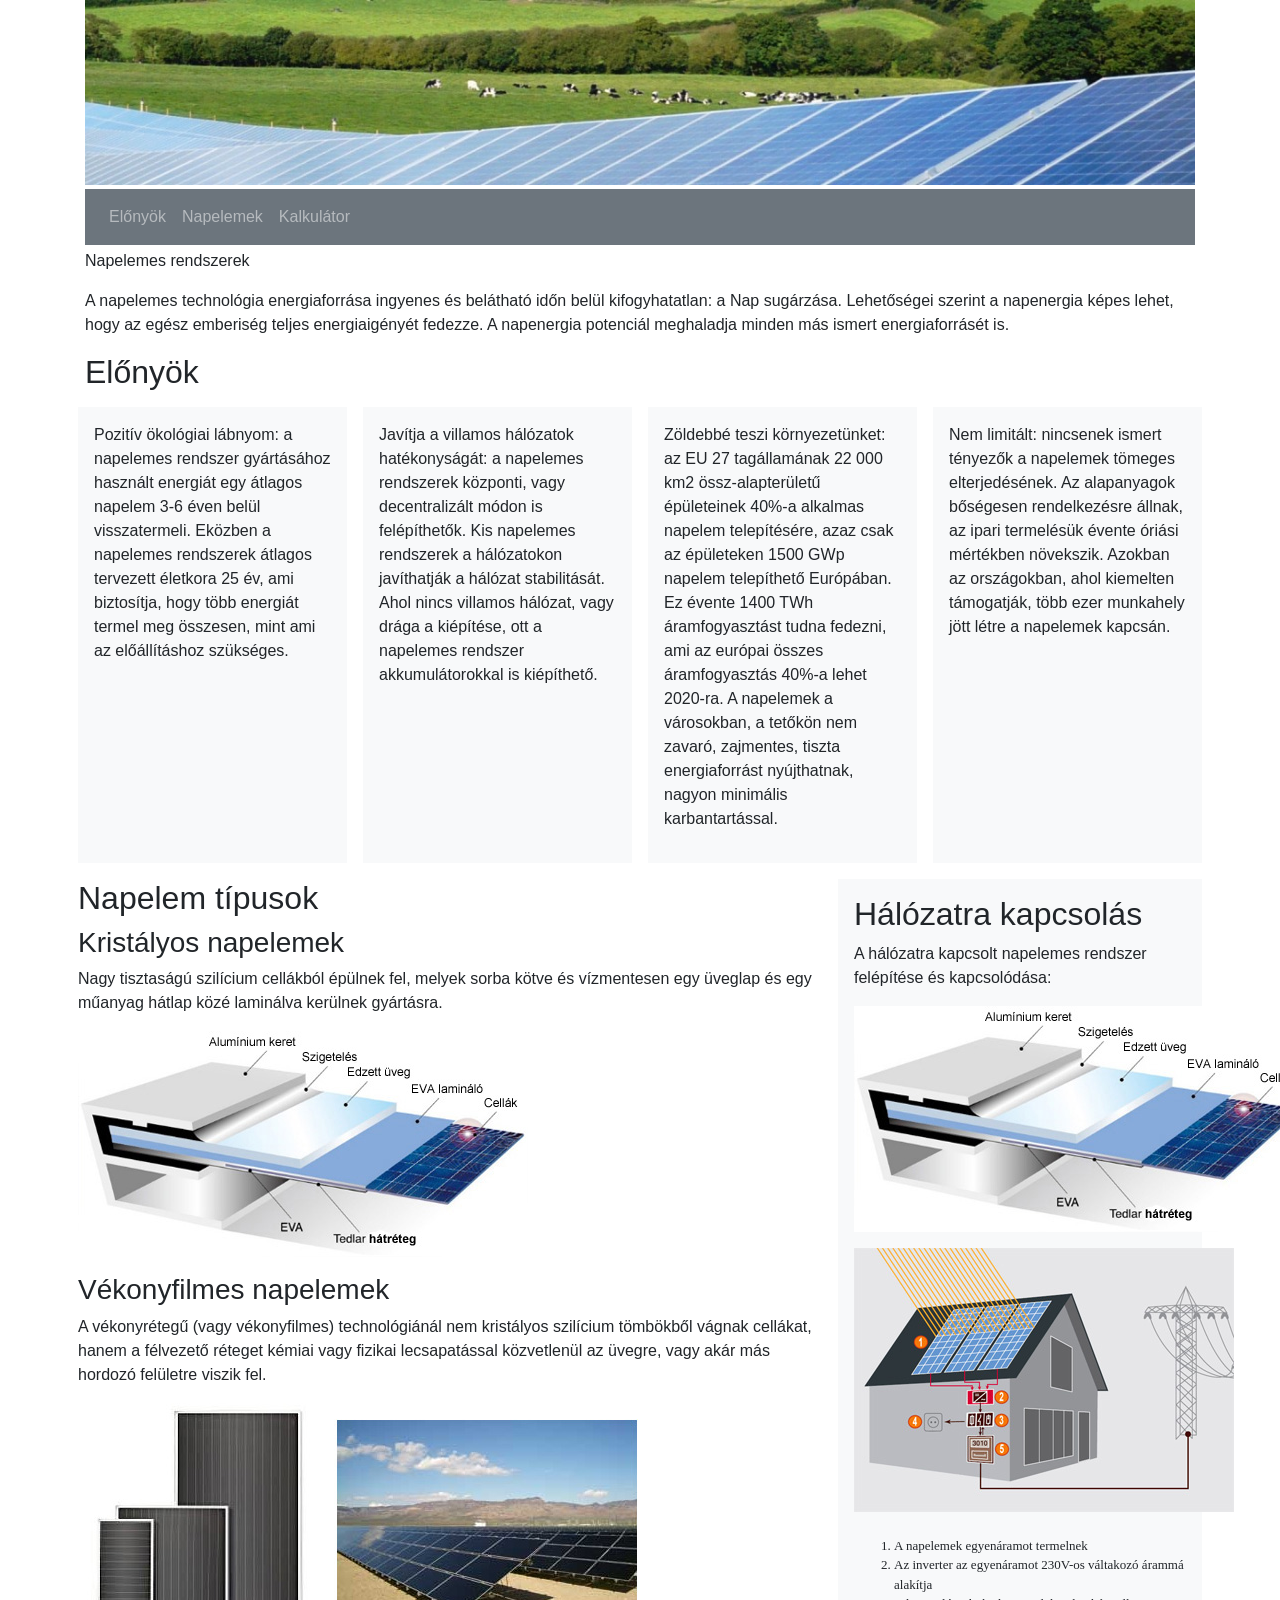
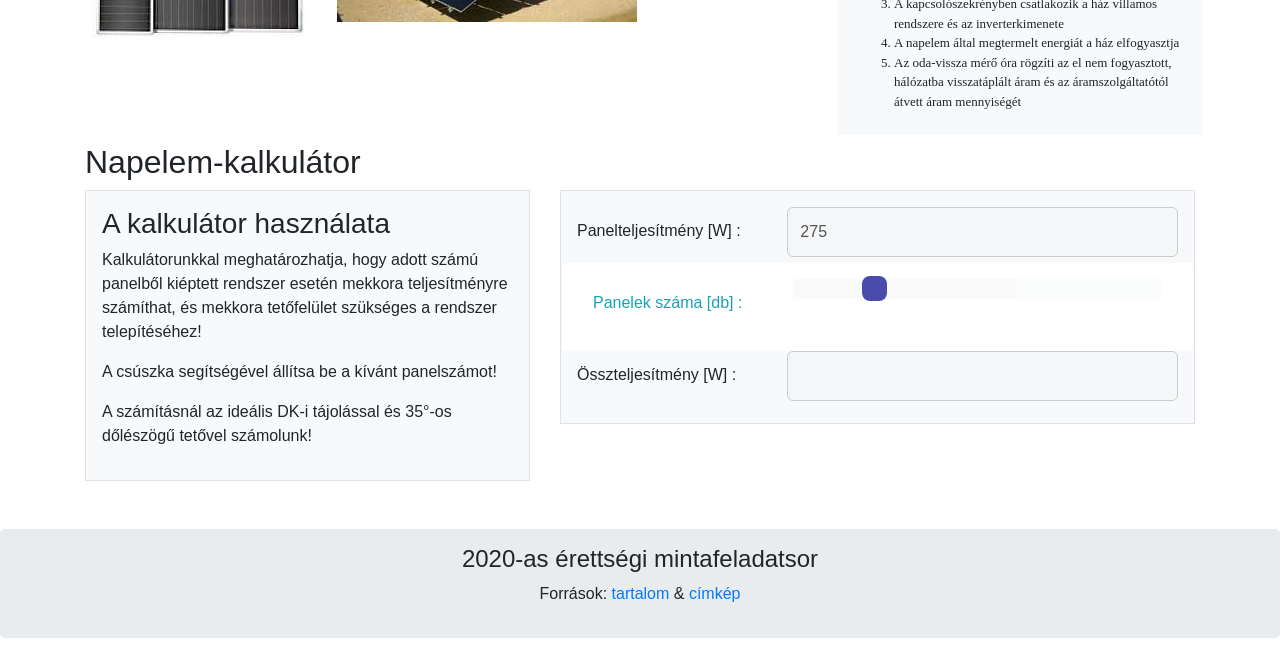
<file: web/napelem.html>
<!DOCTYPE html>
<html lang="hu">

<head>
	<meta charset="utf8">
	<meta name="viewport" content="width=device-width, initial-scale=1, shrink-to-fit=no">
	<link rel="stylesheet" href="bootstrap.min.css">
	<script src="jquery.min.js"></script>
	<script src="popper.min.js"></script>
	<script src="bootstrap.min.js"></script>
	<title>Napelemes rendszerek</title>
	<link rel="stylesheet" href="napelem.css">
	<script src="napelem.js"></script>
</head>

<body>
	<header class="fejlec">
		<div class="container h-100">
			<img src="fejlec.jpg" alt="Napelemek" class="img-fluid w-100">
		</div>
	</header>

	<div class="container h-100">

		<!-- Navigáció -->
		<nav class="navbar navbar-expand-lg navbar-dark bg-secondary my-1">
			<div class="" id="navbarNav">
				<ul class="navbar-nav text-white">
					<li class="nav-item text-white">
						<a class="nav-link" href="#elonyok">Előnyök</a>
					</li>
					<li class="nav-item">
						<a class="nav-link" href="#napelemek">Napelemek</a>
					</li>
					<li class="nav-item">
						<a class="nav-link" href="#kalkulator">Kalkulátor</a>
					</li>
				</ul>
			</div>
		</nav>

		<!-- Bevezető -->
		<section id="bevezeto">
			<p>Napelemes rendszerek</p>
			<p>A napelemes technológia energiaforrása ingyenes és belátható időn belül kifogyhatatlan: a Nap sugárzása. Lehetőségei szerint a napenergia képes lehet, hogy az egész emberiség teljes energiaigényét fedezze. A napenergia potenciál meghaladja minden más ismert energiaforrásét is.</p>
		</section>

		<!-- Előnyök -->
		<section id="elonyok">
			<h2>Előnyök</h2>

			<div class="row">
				<div class="col-12 col-md-3 p-2">
					<div class="p-3 bg-light h-100">
						<p>Pozitív ökológiai lábnyom: a napelemes rendszer gyártásához használt energiát egy átlagos napelem 3-6 éven belül visszatermeli. Eközben a napelemes rendszerek átlagos tervezett életkora 25 év, ami biztosítja, hogy több energiát termel meg összesen, mint ami az előállításhoz szükséges.</p>
					</div>
				</div>
				<div class="col-12 col-md-3 p-2 m">
					<div class="p-3 bg-light h-100">
						<p>Javítja a villamos hálózatok hatékonyságát: a napelemes rendszerek központi, vagy decentralizált módon is felépíthetők. Kis napelemes rendszerek a hálózatokon javíthatják a hálózat stabilitását. Ahol nincs villamos hálózat, vagy drága a kiépítése, ott a napelemes rendszer akkumulátorokkal is kiépíthető.</p>
					</div>
				</div>
				<div class="col-12 col-md-3 p-2">
					<div class="p-3 bg-light h-100">
						<p>Zöldebbé teszi környezetünket: az EU 27 tagállamának 22 000 km2 össz-alapterületű épületeinek 40%-a alkalmas napelem telepítésére, azaz csak az épületeken 1500 GWp napelem telepíthető Európában. Ez évente 1400 TWh áramfogyasztást tudna fedezni, ami az európai összes áramfogyasztás 40%-a lehet 2020-ra. A napelemek a városokban, a tetőkön nem zavaró, zajmentes, tiszta energiaforrást nyújthatnak, nagyon minimális karbantartással.</p>
					</div>
				</div>
				<div class="col-12 col-md-3 p-2">
					<div class="p-3 bg-light h-100">
						<p>Nem limitált: nincsenek ismert tényezők a napelemek tömeges elterjedésének. Az alapanyagok bőségesen rendelkezésre állnak, az ipari termelésük évente óriási mértékben növekszik. Azokban az országokban, ahol kiemelten támogatják, több ezer munkahely jött létre a napelemek kapcsán.</p>
					</div>
				</div>
			</div>
		</section>


		<div class="row">
			<div class="col-12 col-md-8 p-2">
				<!-- Napelemek -->
				<section id="napelemek">
					<h2>Napelem típusok</h2>

					<div>
						<h3>Kristályos napelemek</h3>
						<div>Nagy tisztaságú szilícium cellákból épülnek fel, melyek sorba kötve és vízmentesen egy üveglap és egy műanyag hátlap közé laminálva kerülnek gyártásra.</div>
						<div>
							<img src="struktura.jpg"  alt="Kristályos napelemek"  title="Kristályos napelemek"  class="my-3"></div>
					    </div>
				    	<div>
						<h3>Vékonyfilmes napelemek</h3>
						<div>A vékonyrétegű (vagy vékonyfilmes) technológiánál nem kristályos szilícium tömbökből vágnak cellákat, hanem a félvezető réteget kémiai vagy fizikai lecsapatással közvetlenül az üvegre, vagy akár más hordozó felületre viszik fel.</div>
						<div>
							<img src="vekonyretegu.jpg" alt="Vékonyfilmes napelemek" title="Vékonyfilmes napelemek"  class="my-3"></div>
						</div>					
				</section>
			</div>
			<div class="col-12 col-md-4 p-2">
				<!-- Hálózatra kapcsolás  -->
				<section id="halozatraKapcsolas">
					<div class="p-3 bg-light h-100">

						<h2>Hálózatra kapcsolás</h2>

<p>A hálózatra kapcsolt napelemes rendszer felépítése és kapcsolódása:</p>
<img src="struktura.jpg" alt="">
<img src="mukodese.jpg" alt="Hálózatra kapcsolás" class="my-3">
<ol start="1" type="1" class="my-2">
	<li>A napelemek egyenáramot termelnek<br></li>
	<li>Az inverter az egyenáramot 230V-os váltakozó árammá alakítja<br></li>
	<li>A kapcsolószekrényben csatlakozik a ház villamos rendszere és az inverterkimenete<br></li>
	<li>A napelem által megtermelt energiát a ház elfogyasztja<br></li>
	<li>Az oda-vissza mérő óra rögzíti az el nem fogyasztott, hálózatba visszatáplált áram és az áramszolgáltatótól átvett áram mennyiségét<br></li>
</ol>	
					</div>
				</section>
			</div>
		</div>

		<!-- Kalkulátor -->
		<section id="kalkulator">
			<h2>Napelem-kalkulátor</h2>
			<div class="row">
				<div class="col-md-5 h-100">
					<div class="border p-3 bg-light">
						<h3>A kalkulátor használata</h3>
						<p>Kalkulátorunkkal meghatározhatja, hogy adott számú panelből kiéptett rendszer esetén mekkora teljesítményre számíthat, és mekkora tetőfelület szükséges a rendszer telepítéséhez!</p>
						<p>A csúszka segítségével állítsa be a kívánt panelszámot!</p>
						<p>A számításnál az ideális DK-i tájolással és 35°-os dőlészögű tetővel számolunk!</p>
					</div>
				</div>
				<div class="col-md-7 h-100">
					<div class="border p-3 bg-light">
						<form>
							<div class="row">
								<div class="col-12 col-md-4">
									<label for="panelteljesitmeny">Panelteljesítmény [W] : </label>
								</div>
								<div class="col-12 col-md-8">
									<input type="number" id="panelteljesitmeny" value="275" disabled>
								</div>
							</div>
							<div class="row bg-white rounded p-3 text-info">
								<div class="col-12 col-md-4">
									<label for="panelszam">Panelek száma [db] :</label>
								</div>
								<div class="col-12 col-md-8">
									<input type="range" min="2" max="32" value="8" step="2" class="slider bg-light"
										id="panelszam" oninput="panelek(this.value);">
										<div id="panelek"></div>
								</div>
							</div>
							<div class="row">
								<div class="col-12 col-md-4">
									<label for="osszteljesitmeny">Összteljesítmény [W] :</label>
								</div>
								<div class="col-12 col-md-8">
									<div class="slidecontainer">
										<input type="number" id="osszteljesitmeny" disabled>
									</div>
								</div>
							</div>
							<!--<div class="row">
								<div class="col-12 col-md-4">
									<label for="tetofelulet">Tetőfelület [m<sup>2</sup>] :</label>
								</div>
								<div class="col-12 col-md-8">
									<div class="slidecontainer">
										<input type="number" id="tetofelulet" disabled>
									</div>
								</div>
							</div> -->
						</form>
						<script>
							
						</script>
					</div>
				</div>
			</div>
		</section>
	</div>
	<div class="jumbotron text-center py-3 mt-5">
		<h4>2020-as érettségi mintafeladatsor</h4>
		<p>Források:
			<a href="http://napelem.net/napelemes_rendszer/index.php" target="_blank">tartalom</a>
			&
			<a href="https://cdn.nwmgroups.hu/s/img/i/1707/20170719napenergia-napelemfarm-brit-megujulo.jpg" target="_blank">címkép</a>
		</p>
	</div>
</body>

</html>
</file>
<file: web/napelem.css>
#panelek img {
  height: 40px;
}

label {
  padding: 12px 12px 12px 0;
  display: inline-block;
}

input[type=number] {
  width: 100%;
  padding: 12px;
  border: 1px solid #ccc;
  border-radius: 6px;
  resize: vertical;
}

.slidecontainer {
  width: 100%; /* Width of the outside container */
}

.slider {
  -webkit-appearance: none; 
  appearance: none;
  width: 100%; 
  height: 20px;  
  outline: none; 
  opacity: 0.7; 
  -webkit-transition: .2s; 
  transition: opacity .2s;
}

.slider:hover {
  opacity: 1; 
}


.slider::-webkit-slider-thumb {
  -webkit-appearance: none; 
  appearance: none;
  width: 25px; 
  height: 25px; 
  background: darkblue; 
  cursor: pointer;
  border-radius: 8px; 
}

.slider::-moz-range-thumb {
  width: 25px;
  height: 25px;
  background: darkblue; 
  cursor: pointer;
  border-radius: 8px;
}

.my-2{
  font-size: small;
  font-family: 'Times New Roman', Times, serif;
}

.my-3{
  
}
</file>
